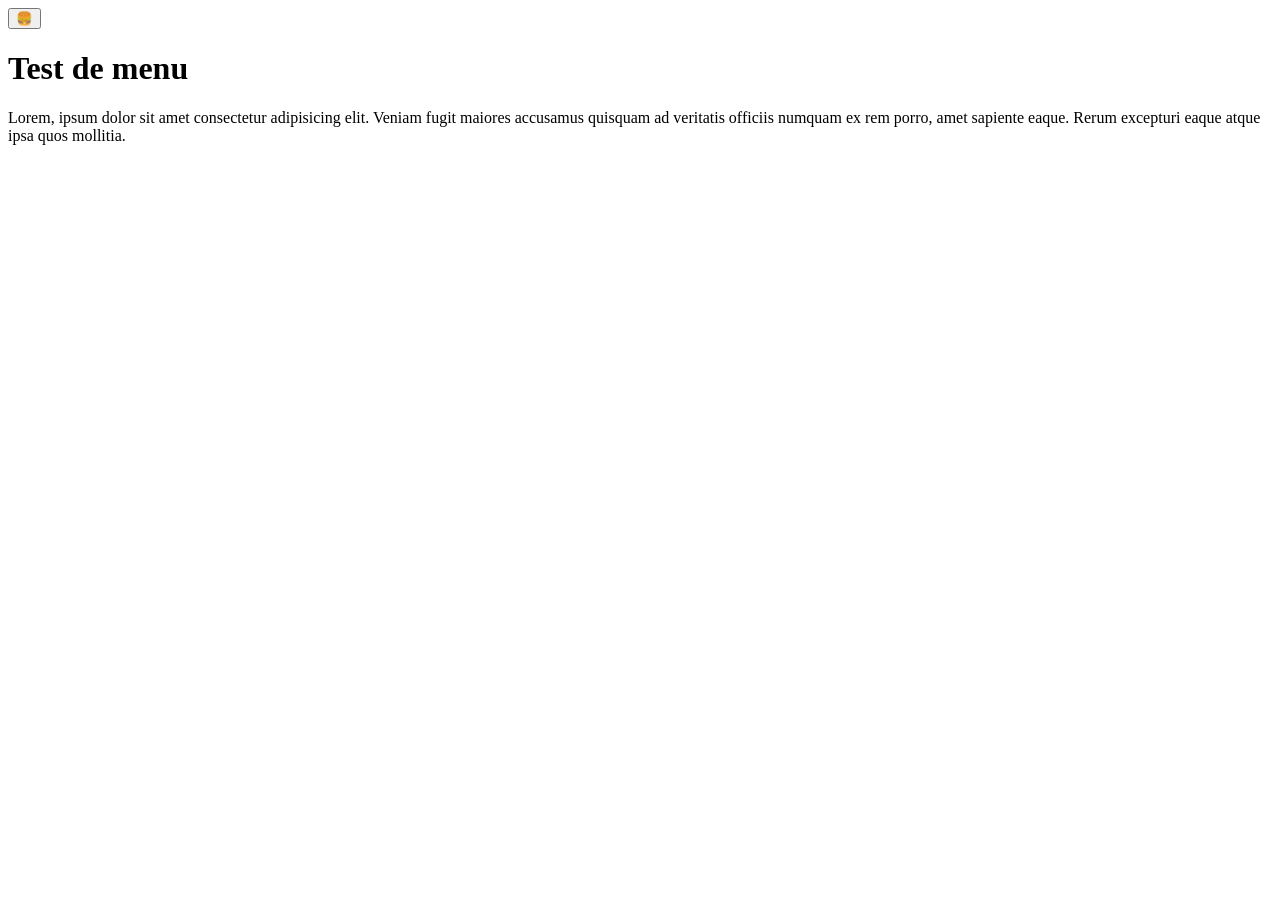
<file: index.html>
<!DOCTYPE html>

<html lang="fr">

<head>
  <meta charset="utf-8">
  <meta name="viewport" content="width=device-width, initial-scale=1">
  <title>Test de menu</title>
  <link rel="stylesheet" href="css/style.css">
</head>

<body>
  <header class="header header--home">

    <!-- Menu principal -->
     <!-- menu en bouton -->
    <button class="burger" type="button" popovertarget="menu" aria-label="Menu">
      🍔
    </button>
<!-- permet de fermer ouvrir le menu -->
    <nav class="menu" id ="menu" popover aria-label="Main menu">
      <!-- permet de fermer le menu en cliquant sur entrée -->
      <button class="menu__close burger burger--close"popovertarget="menu" popovertargetaction="hide" type="button" aria-label="Close the menu"autofocus >
        🍔
      </button>
      <ul class="menu__list">
        <li class="menu__item"><a class="menu__link" href="#">Item de menu un</a></li>
        <li class="menu__item"><a class="menu__link" href="#">Item de menu deux</a></li>
        <li class="menu__item"><a class="menu__link" href="#">Item de menu trois</a></li>
        <li class="menu__item"><a class="menu__link" href="#">Item de menu quatre</a></li>
      </ul>
    </nav>
    <!-- Fin du menu principal -->
  </header>

  <!-- Contenu principal de la page -->
  <main>
    <h1>Test de menu</h1>
    <p>
      Lorem, ipsum dolor sit amet consectetur adipisicing elit. Veniam fugit maiores accusamus quisquam ad veritatis
      officiis numquam ex rem porro, amet sapiente eaque. Rerum excepturi eaque atque ipsa quos mollitia.
    </p>
  </main>
  <!-- Fin du contenu principal -->

</body>

</html>
</file>
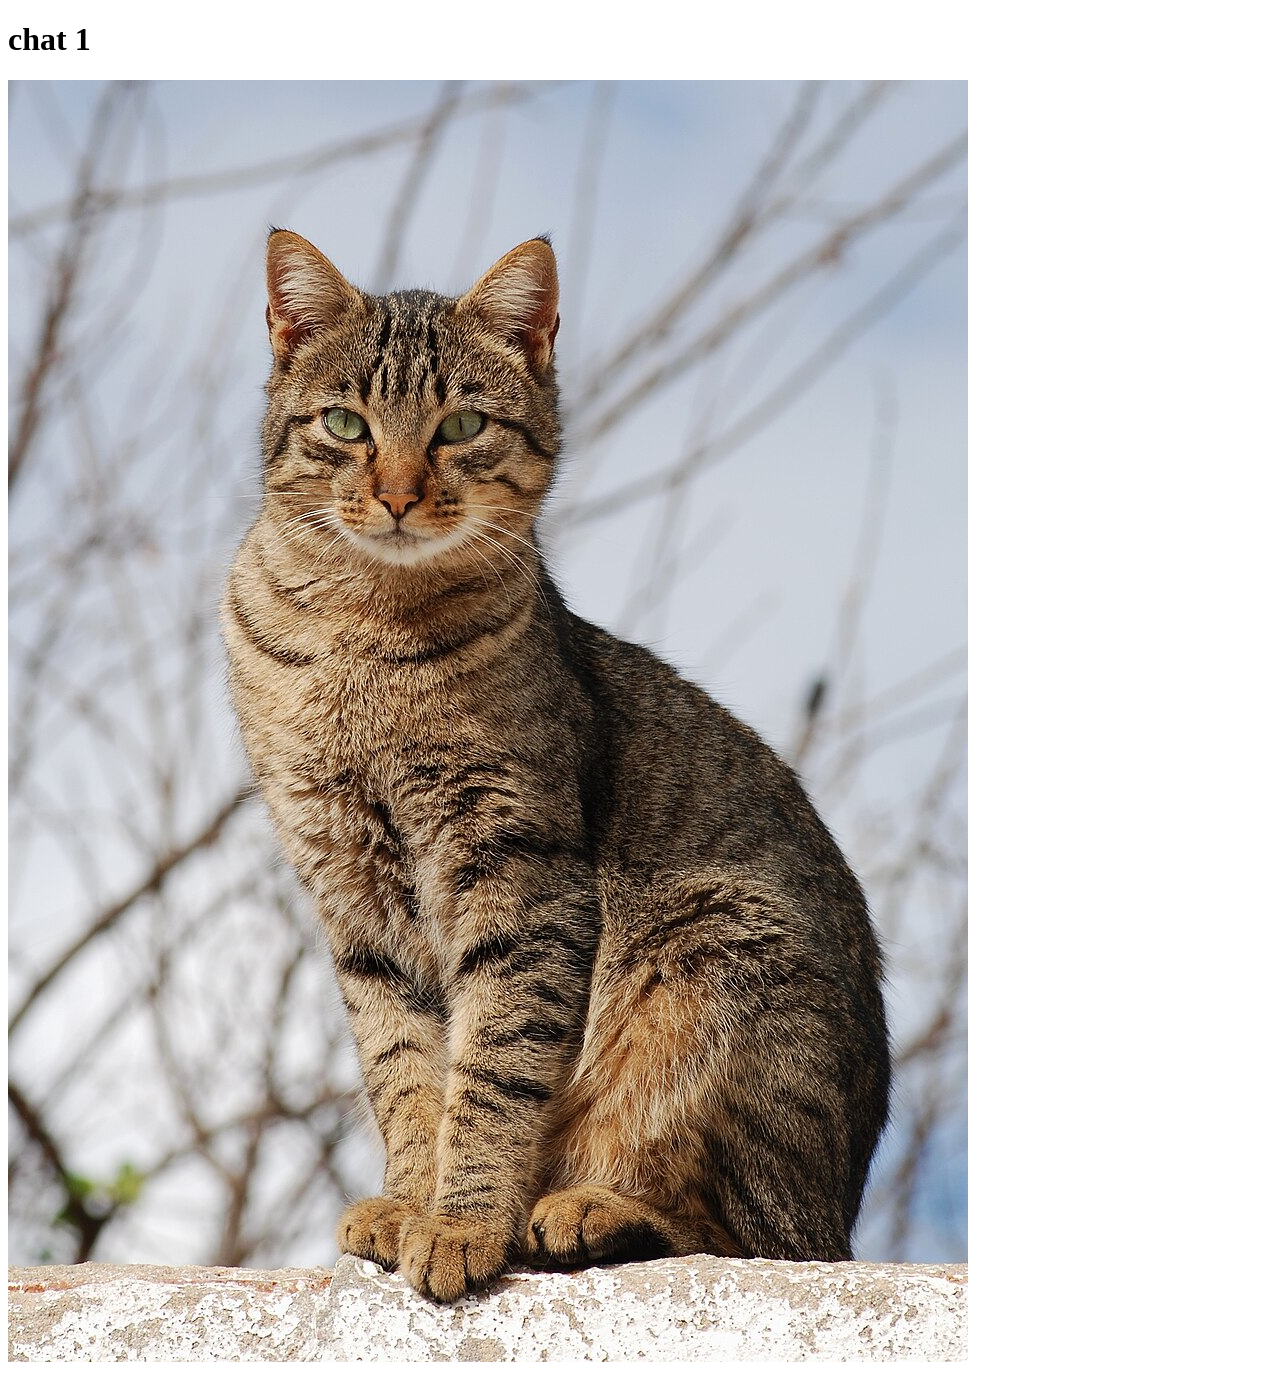
<file: cats/chat-1.html>
<!DOCTYPE html>
<html lang="en">
<head>
    <meta charset="UTF-8">
    <meta name="viewport" content="width=device-width, initial-scale=1.0">
    <title>1 chat</title>
</head>
<body>
    <h1>chat 1</h1>
    <img src="/public/img/cat/Cat_November_2010-1a.jpg" alt="chat-1">
    
</body>
</html>
</file>
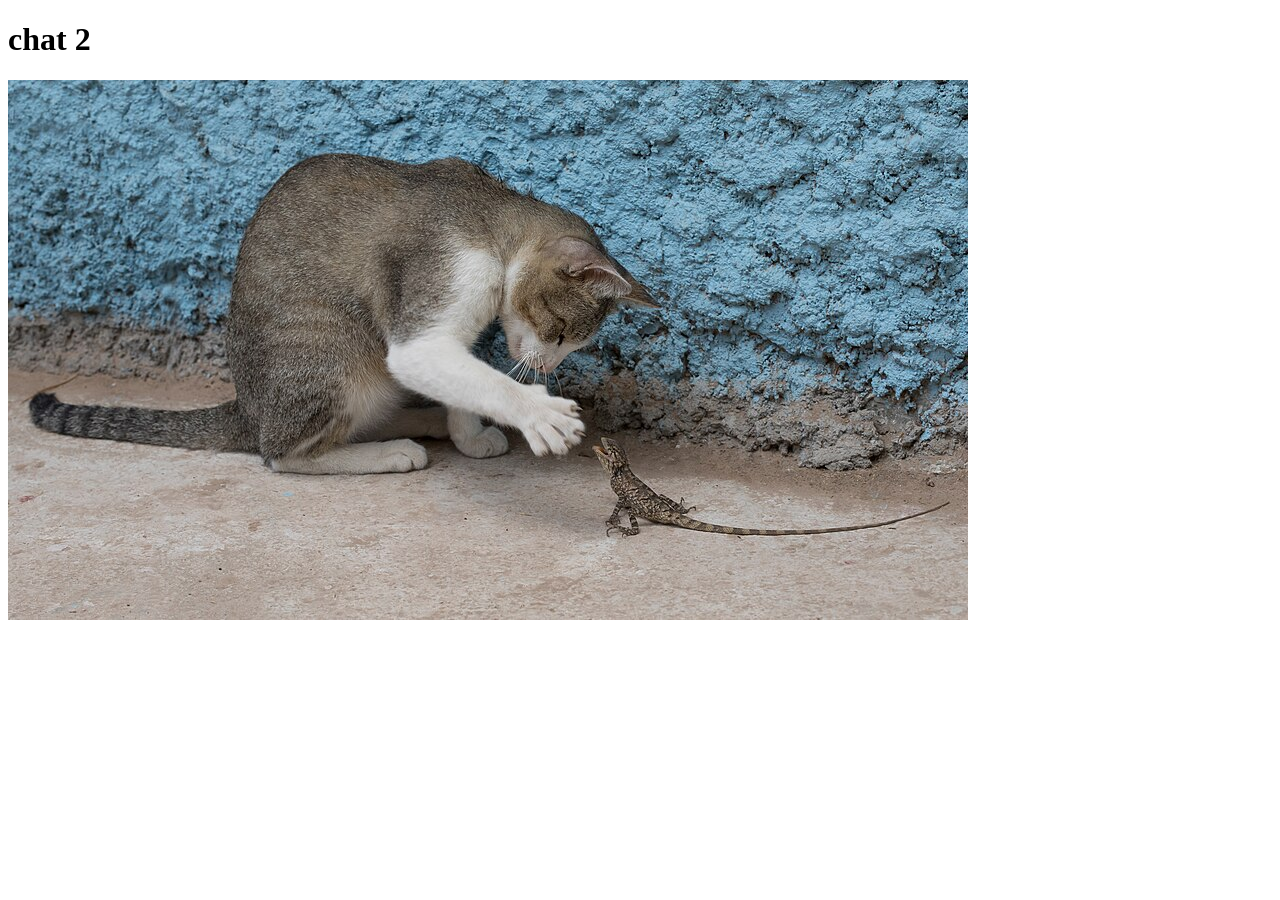
<file: cats/chat-2.html>
<!DOCTYPE html>
<html lang="en">
<head>
    <meta charset="UTF-8">
    <meta name="viewport" content="width=device-width, initial-scale=1.0">
    <title>2 chat</title>
</head>
<body>
    <h1>chat 2</h1>
    <img src="/public/img/cat/Cat_playing_with_a_lizard.jpg" alt="chat-1">
    
</body>
</html>
</file>
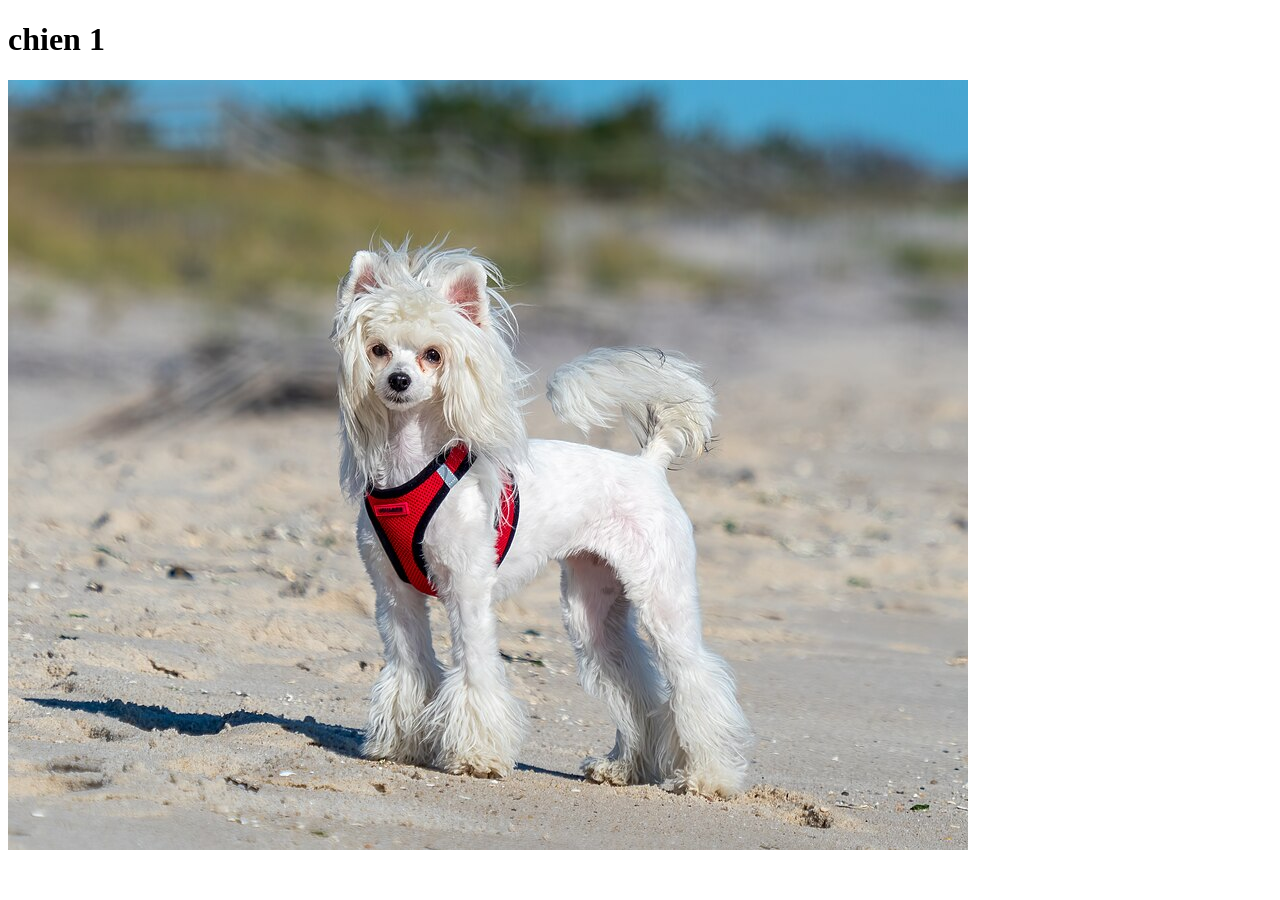
<file: dogs/dog-1.html>
<!DOCTYPE html>
<html lang="en">
<head>
    <meta charset="UTF-8">
    <meta name="viewport" content="width=device-width, initial-scale=1.0">
    <title>1 chien </title>
</head>
<body>
    <h1>chien 1</h1>
    <img src="/public/img/dog/Chinese_crested_dog_on_the_beach_(92659).jpg" alt="chien 1">
    
</body>
</html>
</file>
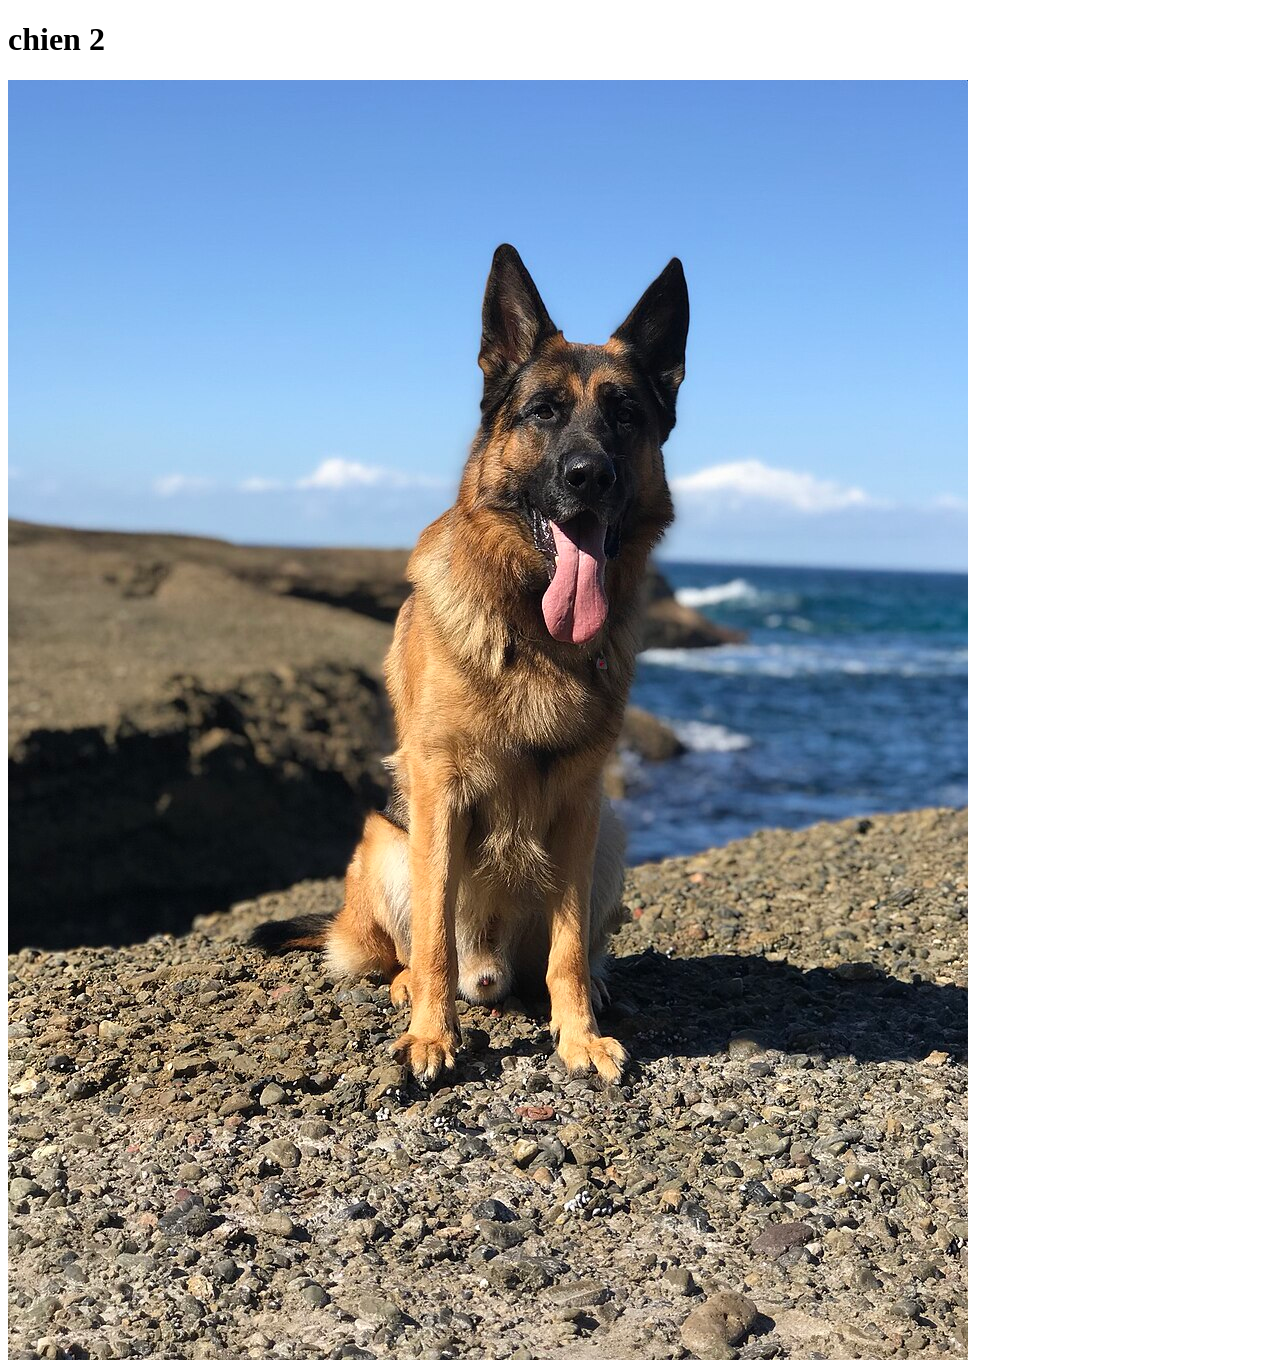
<file: dogs/dog-2.html>
<!DOCTYPE html>
<html lang="en">
<head>
    <meta charset="UTF-8">
    <meta name="viewport" content="width=device-width, initial-scale=1.0">
    <title>2 chien</title>
</head>
<body>
      <h1>chien 2</h1>
    <img src="/public/img/dog/German_shepherd_dog_colt.jpg" alt="chien 2">
    
</body>
</html
</file>
<file: css/style.css>
.menu {
  width: 100%;
  height: 100%;
  border: 0;
}* code 
html:has(.menu:popover-open) {
  overflow: hidden;
}
/* Transition pour le bouton du menu */
.burger {
  cursor: pointer;
}
.menu {
  /* fais une transition de 400ms avec allow-discrete et avec une opacité de 0 */
  transition: 400ms allow-discrete;
  opacity: 0;
}
/* Ouvre le menu avec une opacité de 1 */
.menu:popover-open {
  opacity: 1;
}
/* Style de départ pour le menu */

@starting-style {
  .menu:popover-open {
    opacity: 0;
  }
}
/* Transition pour le bouton de fermeture du menu */
@starting-style {
  .menu:popover-open .burger--close {
    transform: none;
  }
}
/* Rotation du bouton de fermeture du menu */
.menu:popover-open .burger--close {
  transform: rotate(90deg);
  transition: 400ms;
}
/* Réduction des mouvements pour les utilisateurs qui préfèrent moins de mouvements */
@media (prefers-reduced-motion: reduce) {
  .menu,
  .menu .burger--close {
    transition: none;
  }
}
</file>
